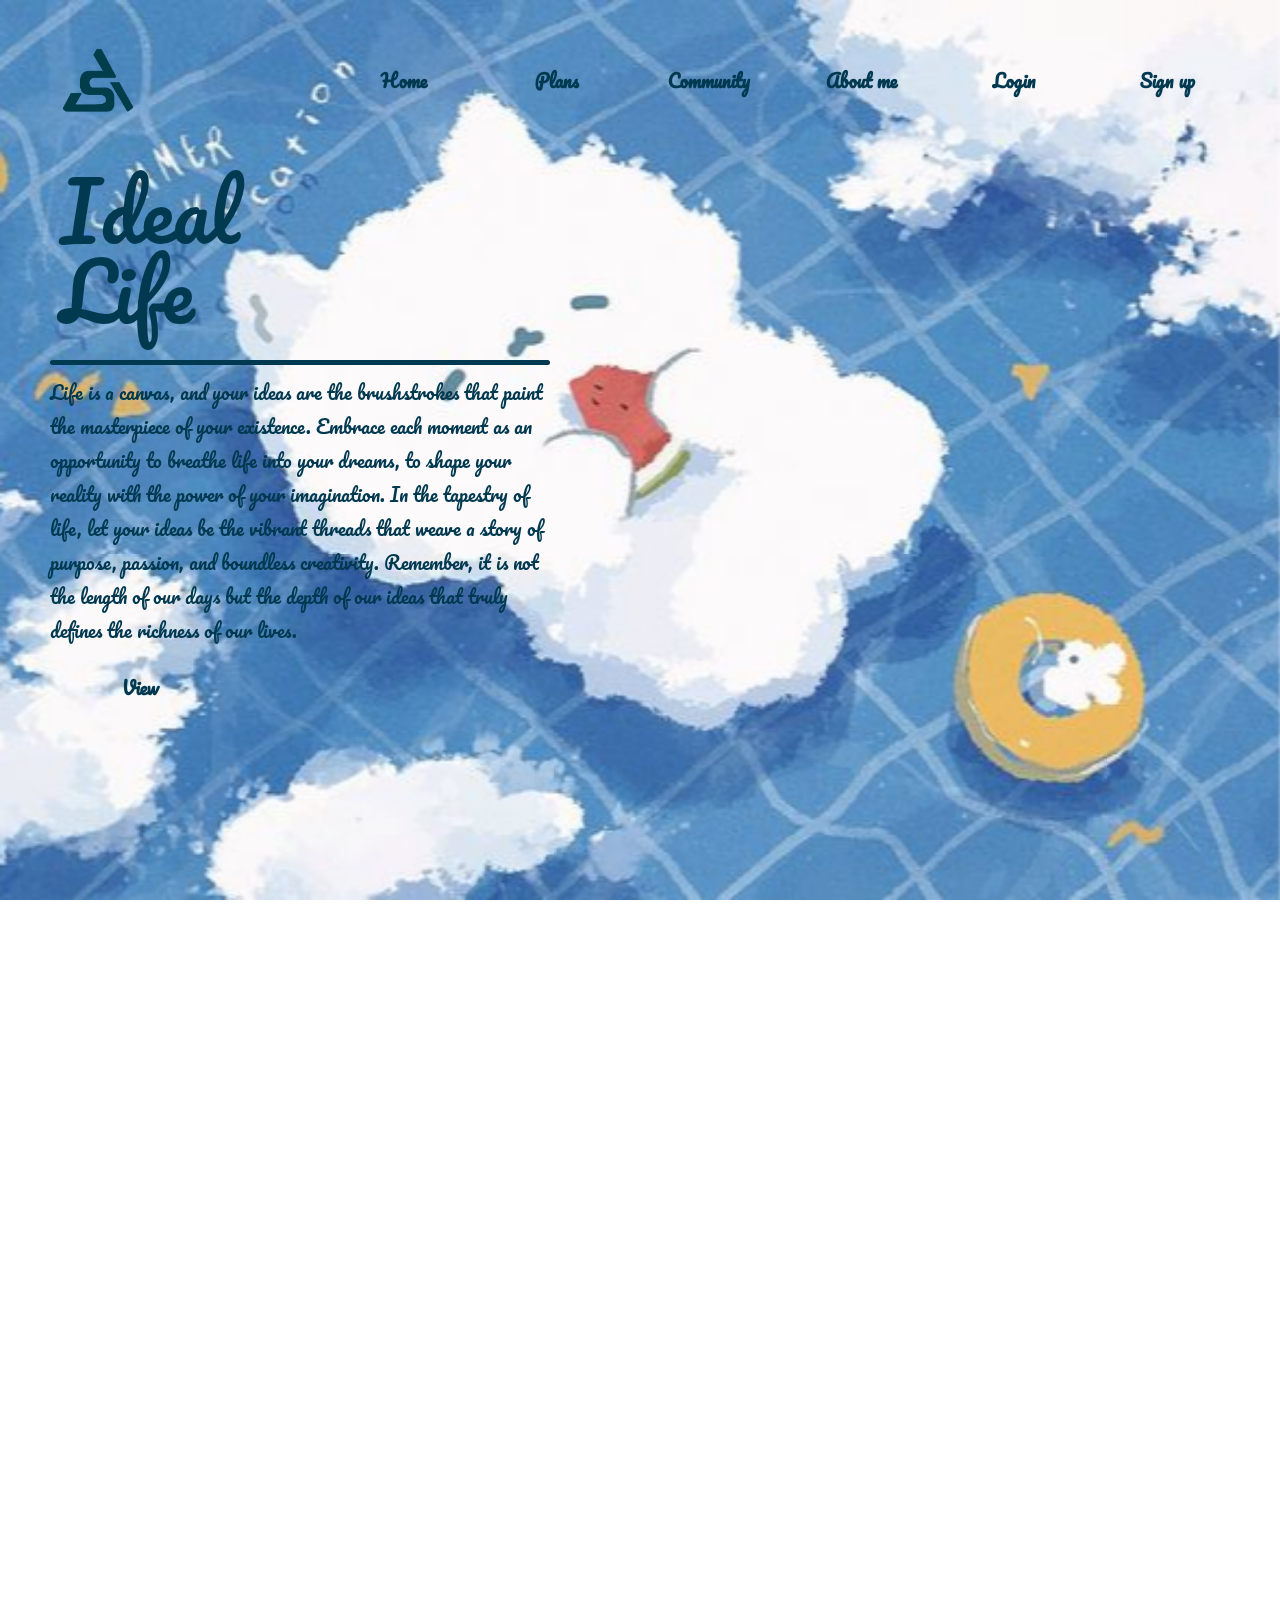
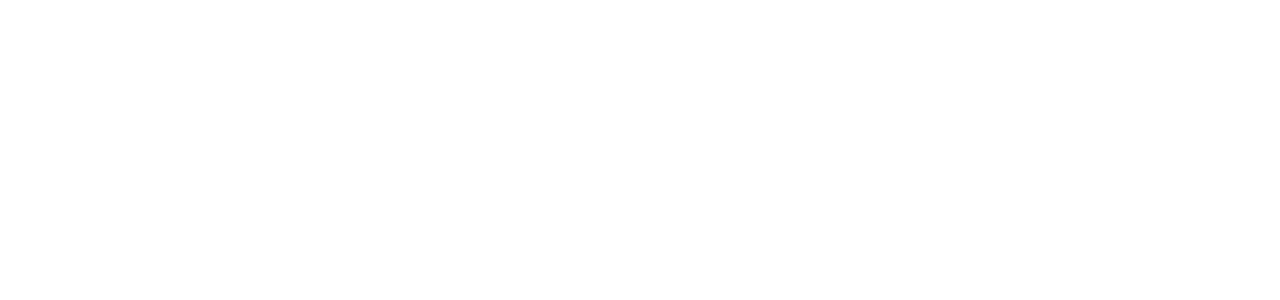
<file: index.html>
<!DOCTYPE html>
<html>
    <head lang="en">
        <meta charset="UTF-8">
        <meta name="viewport" content="width=device-width, initial-scale=1.0">
        <title>Practice</title>
        <link rel="preconnect" href="https://fonts.googleapis.com">
        <link rel="preconnect" href="https://fonts.gstatic.com" crossorigin>
        <link href="https://fonts.googleapis.com/css2?family=Pacifico&display=swap" rel="stylesheet">

        <link rel="stylesheet" href="Practice.css">
    </head>
    <body>
        <div class="background-image"></div>
        <div class="header">
            <div class="logo-div">                
                <a href="https://www.instagram.com/abdussami193?igsh=ZGFrMHUwc2R0bmNl" target="_blank"><img  class="logo" src="STANBERG.png"></a>
            </div>
            <div class="buttons">
                <button>Home</button>
                <button>Plans</button>
                <button>Community</button>
                <button>About me</button>
                <button>Login</button>
                <button>Sign up</button>
            </div>
        </div>
        <div class="wisdom">
            <p class="main-heading">
                Ideal 
                <div class="life">
                    Life
                </div>
            </p>
            <div class="line"></div> 
            <div class="wisdom-quote">
                Life is a canvas, and your ideas are the brushstrokes that paint the masterpiece of your existence. Embrace each moment as an opportunity to breathe life into your dreams, to shape your reality with the power of your imagination. In the tapestry of life, let your ideas be the vibrant threads that weave a story of purpose, passion, and boundless creativity. Remember, it is not the length of our days but the depth of our ideas that truly defines the richness of our lives.
            </div>
            <button class="view-button">
                View
            </button>
        </div>
    </body>
</html>
</file>
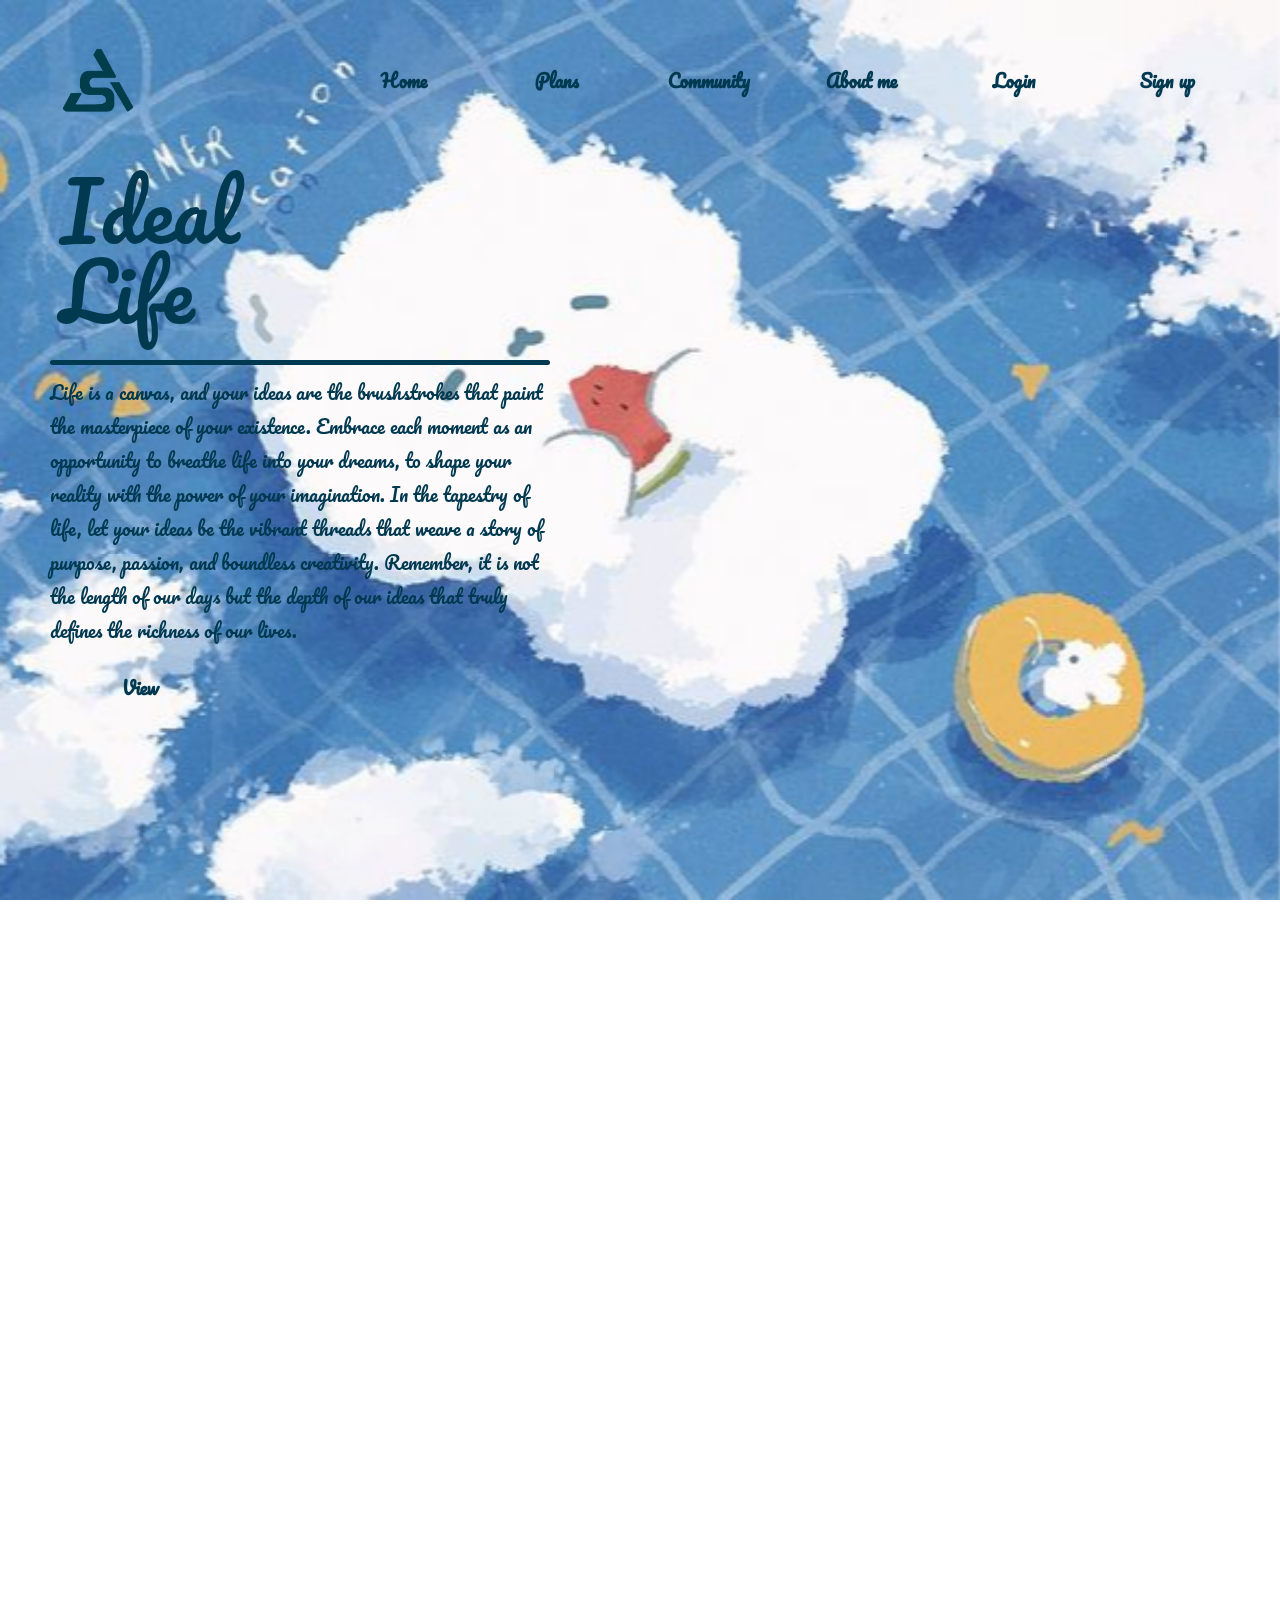
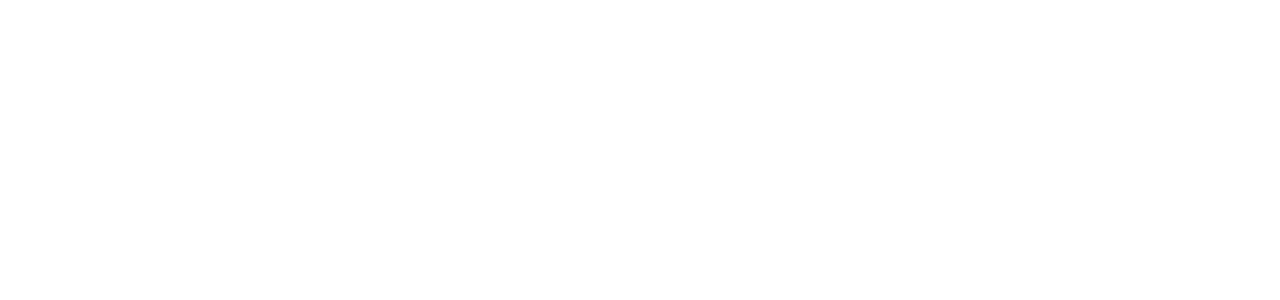
<file: Practice.html>
<!DOCTYPE html>
<html>
    <head lang="en">
        <meta charset="UTF-8">
        <meta name="viewport" content="width=device-width, initial-scale=1.0">
        <title>Practice</title>
        <link rel="preconnect" href="https://fonts.googleapis.com">
        <link rel="preconnect" href="https://fonts.gstatic.com" crossorigin>
        <link href="https://fonts.googleapis.com/css2?family=Pacifico&display=swap" rel="stylesheet">

        <link rel="stylesheet" href="Practice.css">
    </head>
    <body>
        <div class="background-image"></div>
        <div class="header">
            <div class="logo-div">                
                <a href="https://www.instagram.com/abdussami193?igsh=ZGFrMHUwc2R0bmNl" target="_blank"><img  class="logo" src="STANBERG.png"></a>
            </div>
            <div class="buttons">
                <button>Home</button>
                <button>Plans</button>
                <button>Community</button>
                <button>About me</button>
                <button>Login</button>
                <button>Sign up</button>
            </div>
        </div>
        <div class="wisdom">
            <p class="main-heading">
                Ideal 
                <div class="life">
                    Life
                </div>
            </p>
            <div class="line"></div> 
            <div class="wisdom-quote">
                Life is a canvas, and your ideas are the brushstrokes that paint the masterpiece of your existence. Embrace each moment as an opportunity to breathe life into your dreams, to shape your reality with the power of your imagination. In the tapestry of life, let your ideas be the vibrant threads that weave a story of purpose, passion, and boundless creativity. Remember, it is not the length of our days but the depth of our ideas that truly defines the richness of our lives.
            </div>
            <button class="view-button">
                View
            </button>
        </div>
    </body>
</html>
</file>
<file: Practice.css>
body , html
{
    margin: 0;
    padding: 0;
    height: 100%;
    margin-bottom: 1000px;
}

.background-image
{
    position: fixed;
    top: 0;
    left: 0;
    width: 100%;
    height: 100%;
    background-image: url('Cat.jpeg');
    background-size: cover;
    background-position: center;
    z-index: -1;
}

.logo
{
    height: 80px;
    transition: background-color 0.15s;
    border-radius: 40px;
    margin-top: 10px;
}

.logo:hover
{
    cursor: pointer;
    border-radius: 25px;
    background-color: rgb(255, 255, 255);
}

.logo:active
{
    background-color: rgb(177, 206, 253);
}

.logo-div
{
    height: 80px;
    border-radius: 25px;
}

.header
{
    display: flex;
    flex-direction: row;
    justify-content: space-between;
    margin: 20px;
    height: 40px;
    align-items: center;
    margin-left: 50px;
    margin-top: 50px;
}

.buttons
{
    display: grid;
    grid-template-columns: 1fr 1fr 1fr 1fr 1fr 1fr;
    width: 500px;
    flex: 1;
    margin-left: 200px;
    margin-top: 20px;
}

button
{
    margin: 10px;
    width: 100px;
    height: 60px;
    color: rgb(0, 57, 80);
    background: none;
    border: none;
    border-radius: 15px;
    font-weight: 800;
    cursor: pointer;
    transition: background-color 0.15s;
    font-family: Pacifico;
    font-size: large;
}

button:hover
{
    background-color: white;
    border-radius: 15px;
}

button:active
{
    background-color: rgb(177, 206, 253);
}

.main-heading
{
    margin-top: 50px;
    margin-left: 30px;
    font-size: 80px;
    font-family: pacifico;
    color: rgb(0, 57, 80);
    margin-bottom: 0px;
    height: 80px;

}

.wisdom
{
    margin: 0;
    margin-left: 30px;
}

.line
{
    height: 5px;
    width: 500px;
    background-color: rgb(0, 57, 80);
    display: grid;
    align-items: left;
    margin-top: 60px;
    margin-left: 20px;
    border: none;
    border-radius: 10px;
}

.life
{
    margin-top: 0px;
    margin-left: 30px;
    font-size: 80px;
    font-family: pacifico;
    color: rgb(0, 57, 80);
    height: 80px;
}

.wisdom-quote
{
    width: 500px;
    margin-left: 20px;
    margin-top: 10px;
    font-family: Pacifico;
    color: rgb(0, 57, 80);
    font-size: larger;
}

.view-button
{
    width: 200px;   
}
</file>
